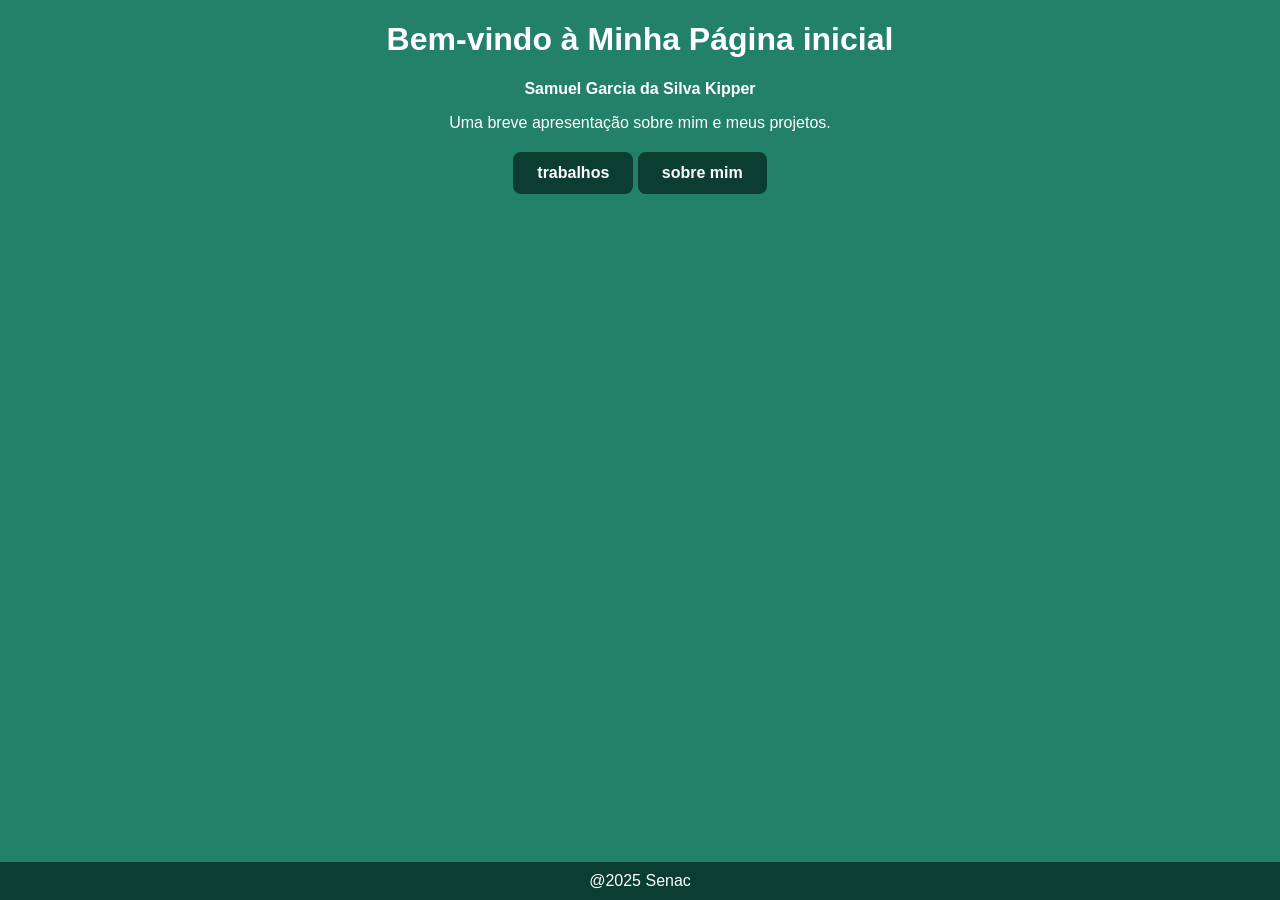
<file: index.html>
<!DOCTYPE html>
<html lang="en">
<head>
    <meta charset="UTF-8">
    <meta name="viewport" content="width=device-width, initial-scale=1.0">
    <title>samuel</title>
</head>
<head>
    <link rel="stylesheet" href="styles.css">
</head>
<body>
  <header>
        <h1>Bem-vindo à Minha Página inicial</h1>
        <p><strong>Samuel Garcia da Silva Kipper</strong></p>
        <p>Uma breve apresentação sobre mim e meus projetos.</p>
        <div class="botao-container">
        <button class="aluno-btn" onclick="location.href='trabalhos/galeria.html'"><strong>trabalhos</strong></button>
        <button class="aluno-btn" onclick="location.href='sobre_mim.html'"><strong>sobre mim</strong></button>
    </div>
    </header>
 <footer>@2025 Senac</footer>
</body>
</html>
</file>
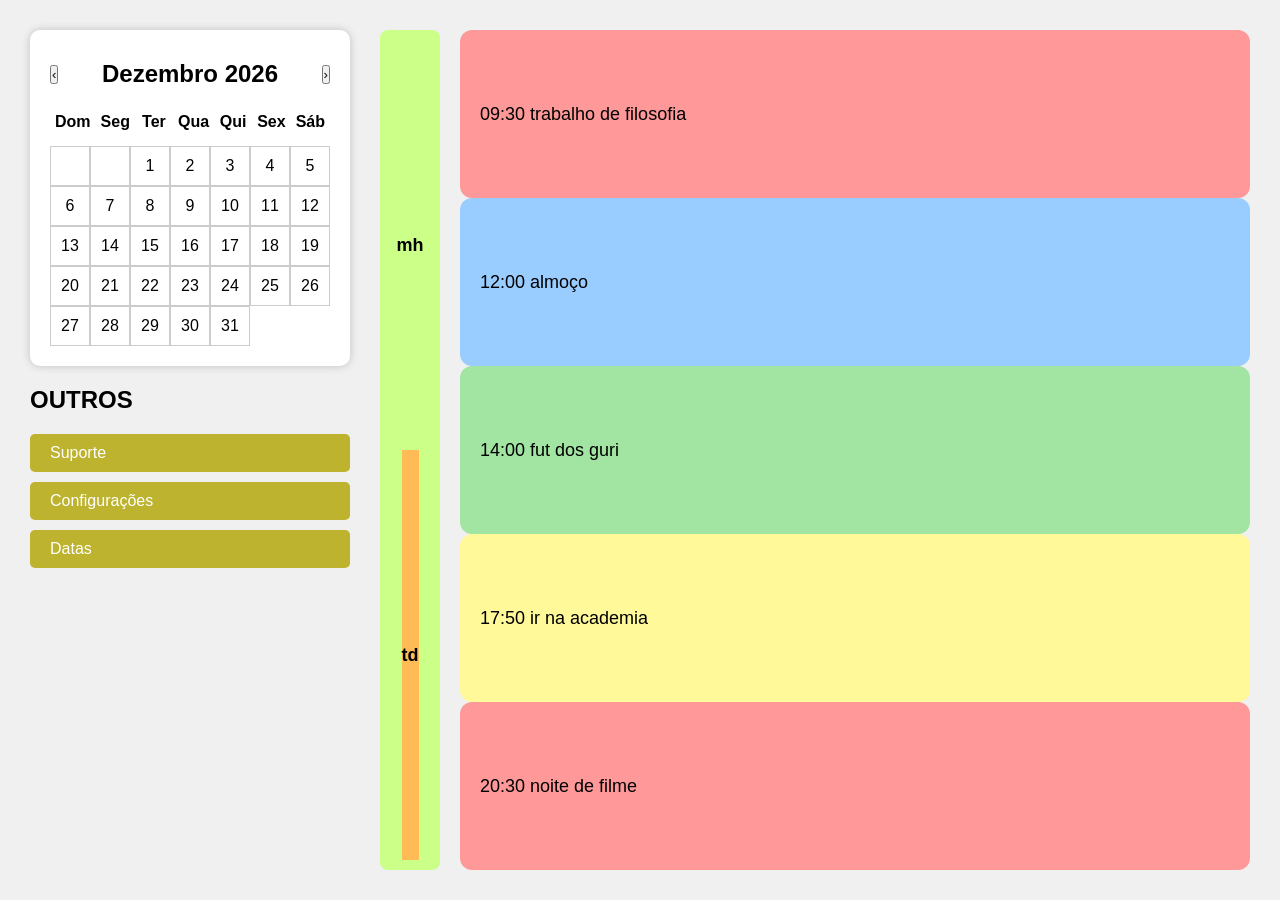
<file: trabalho3.html - Copia/index.html>
<!DOCTYPE html>
<html lang="pt-br">
<head>
  <meta charset="UTF-8" />
  <meta name="viewport" content="width=device-width, initial-scale=1.0"/>
  <title>Agenda Diária</title>
  <style>
    * {
      margin: 0;
      padding: 0;
      box-sizing: border-box;
    }

    body {
      font-family: Arial, sans-serif;
      background-color: #f0f0f0;
      padding: 30px;
      height: 100vh;
    }

    .container {
      display: flex;
      height: 100%;
      gap: 30px;
    }

    /* Sidebar */
    .sidebar {
      width: 320px;
    }

    .calendar {
      background-color: #fff;
      border-radius: 10px;
      box-shadow: 0 0 8px rgba(0,0,0,0.2);
      padding: 20px;
      margin-bottom: 20px;
    }

    .calendar .header {
      display: flex;
      justify-content: space-between;
      align-items: center;
    }

    .calendar h2 {
      margin: 10px 0;
      text-align: center;
    }

    .weekdays, .days {
      display: grid;
      grid-template-columns: repeat(7, 1fr);
      margin-top: 10px;
      text-align: center;
    }

    .weekdays span {
      font-weight: bold;
      padding: 5px;
    }

    .days span {
      padding: 10px;
      border: 1px solid #ccc;
      cursor: pointer;
    }

    .days span.marked {
      background-color: #90ee90;
    }

    .menu {
      display: flex;
      flex-direction: column;
      gap: 10px;
    }

    .menu h2 {
      margin-bottom: 10px;
    }

    .botao {
      text-decoration: none;
      background-color: #bdb32e;
      color: white;
      padding: 10px 20px;
      border-radius: 5px;
      transition: background-color 0.3s;
    }

    .botao:hover {
      background-color: #807916;
    }

    /* Right Section */
    .right-section {
      display: flex;
      flex: 1;
      gap: 20px;
      align-items: stretch;
    }

    .imagem-esquerda {
      display: flex;
      flex-direction: column;
      justify-content: space-between;
      align-items: center;
      background-color: #ccff88;
      border-radius: 8px;
      padding: 10px;
      width: 60px;
    }

    .imagem-esquerda span {
      writing-mode: vertical-lr;
      text-align: center;
      font-weight: bold;
      font-size: 18px;
    }

    /* Schedule Blocks */
    .schedule {
      flex: 1;
      display: flex;
      flex-direction: column;
      justify-content: space-between;
      height: 100%;
    }

    .bloco {
      flex: 1;
      padding: 20px;
      border-radius: 12px;
      font-size: 18px;
      color: #333;
      display: flex;
      align-items: center;
      width: 100%;
    }

    input[type="text"] {
      width: 100%;
      font-size: 18px;
      border: none;
      background: transparent;
      outline: none;
    }

    .red { background-color: #ff9999; }
    .blue { background-color: #99ccff; }
    .green { background-color: #a2e4a2; }
    .yellow { background-color: #fff99a; }

.imagem-esquerda {
  display: flex;
  flex-direction: column;
  justify-content: stretch;
  width: 60px;
  height: 100%;
  border-radius: 8px;
  overflow: hidden;
}

.parte {
  flex: 1;
  display: flex;
  align-items: center;
  justify-content: center;
  font-weight: bold;
  font-size: 18px;
  writing-mode: horizontal-tb;
  transform: none; /* remove rotação */
  color: #000;
  text-align: center;
}

.mh {
  background-color: #ccff88; /* verde claro */
}

.td {
  background-color: #ffbb55; /* laranja */
}


  </style>
</head>
<body>
  <div class="container">
    <!-- Sidebar (calendário + botões) -->
    <div class="sidebar">
      <div class="calendar">
        <div class="header">
          <button onclick="changeMonth(-1)">&#8249;</button>
          <h2 id="month-year"></h2>
          <button onclick="changeMonth(1)">&#8250;</button>
        </div>
        <div class="weekdays">
          <span>Dom</span><span>Seg</span><span>Ter</span><span>Qua</span><span>Qui</span><span>Sex</span><span>Sáb</span>
        </div>
        <div class="days" id="days"></div>
      </div>

      <div class="menu">
        <h2>OUTROS</h2>
        <a href="suporte.html" class="botao">Suporte</a>
        <a href="config.html" class="botao">Configurações</a>
        <a href="data.html" class="botao">Datas</a>
      </div>
    </div>

    <!-- Right Section -->
    <div class="right-section">
     <div class="imagem-esquerda">
  <div class="parte mh">mh</div>
  <div class="parte td">td</div>
</div>

      <div class="schedule">
        <div class="bloco red"><input type="text" value="09:30 trabalho de filosofia"></div>
        <div class="bloco blue"><input type="text" value="12:00 almoço"></div>
        <div class="bloco green"><input type="text" value="14:00 fut dos guri"></div>
        <div class="bloco yellow"><input type="text" value="17:50 ir na academia"></div>
        <div class="bloco red"><input type="text" value="20:30 noite de filme"></div>
      </div>
    </div>
  </div>

  <script>
    const monthNames = ["Janeiro", "Fevereiro", "Março", "Abril", "Maio", "Junho",
      "Julho", "Agosto", "Setembro", "Outubro", "Novembro", "Dezembro"];
    let currentDate = new Date();

    function renderCalendar() {
      const monthYear = document.getElementById("month-year");
      const daysContainer = document.getElementById("days");
      daysContainer.innerHTML = "";

      const year = currentDate.getFullYear();
      const month = currentDate.getMonth();
      monthYear.textContent = `${monthNames[month]} ${year}`;

      const firstDay = new Date(year, month, 1).getDay();
      const daysInMonth = new Date(year, month + 1, 0).getDate();

      for (let i = 0; i < firstDay; i++) {
        daysContainer.innerHTML += `<span></span>`;
      }

      for (let d = 1; d <= daysInMonth; d++) {
        const day = document.createElement("span");
        day.textContent = d;
        day.onclick = () => day.classList.toggle("marked");
        daysContainer.appendChild(day);
      }
    }

    function changeMonth(offset) {
      currentDate.setMonth(currentDate.getMonth() + offset);
      renderCalendar();
    }

    renderCalendar();
  </script>
</body>
</html>
</file>
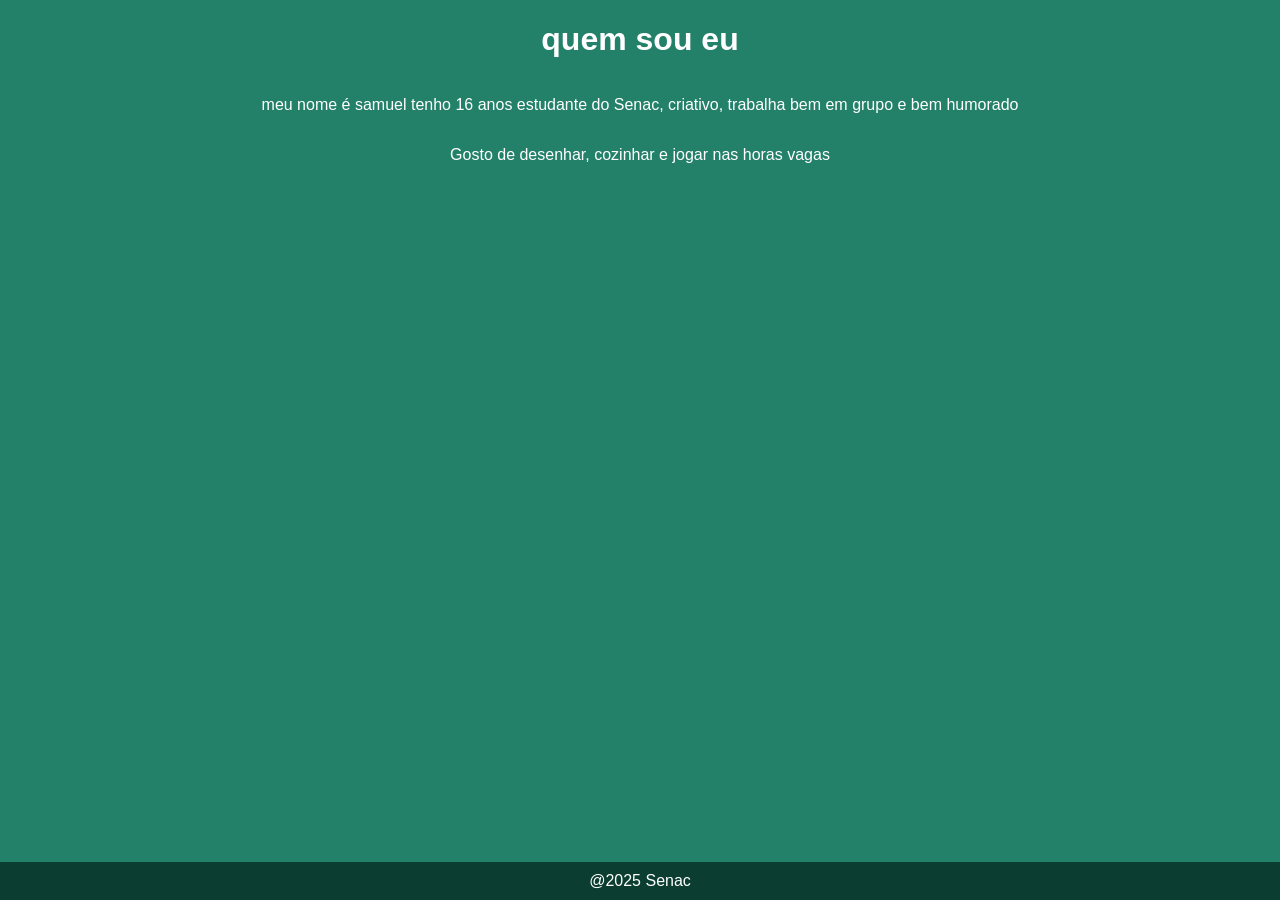
<file: sobre_mim.html>
<!DOCTYPE html>
<html lang="en">
<head>
    <meta charset="UTF-8">
    <meta name="viewport" content="width=device-width, initial-scale=1.0">
    <title>Document</title>
</head>
<body>
     <h1><strong>quem sou eu</strong></h1>
     <p>meu nome é samuel tenho 16 anos estudante do Senac, criativo, trabalha bem em grupo e bem humorado</p>
        <p>Gosto de desenhar, cozinhar e jogar nas horas vagas</p>

 <footer>@2025 Senac</footer>
</body>
</html>

<style>
  
    body {
     background-color: rgb(35, 129, 105);
  color: rgb(255, 255, 255);
  font-family: Arial, sans-serif;
  margin: 0;
  padding: 0;
  display: flex;
  flex-direction: column;
  min-height: 100vh;
  align-items: center;
  text-align: center;
}
    footer {
  margin-top: auto;
  background-color: #0b3d30;
  padding: 10px;
  width: 100%;
  text-align: center;
  position: sticky;
  bottom: 0;
  color: white;
}
</style>
</file>
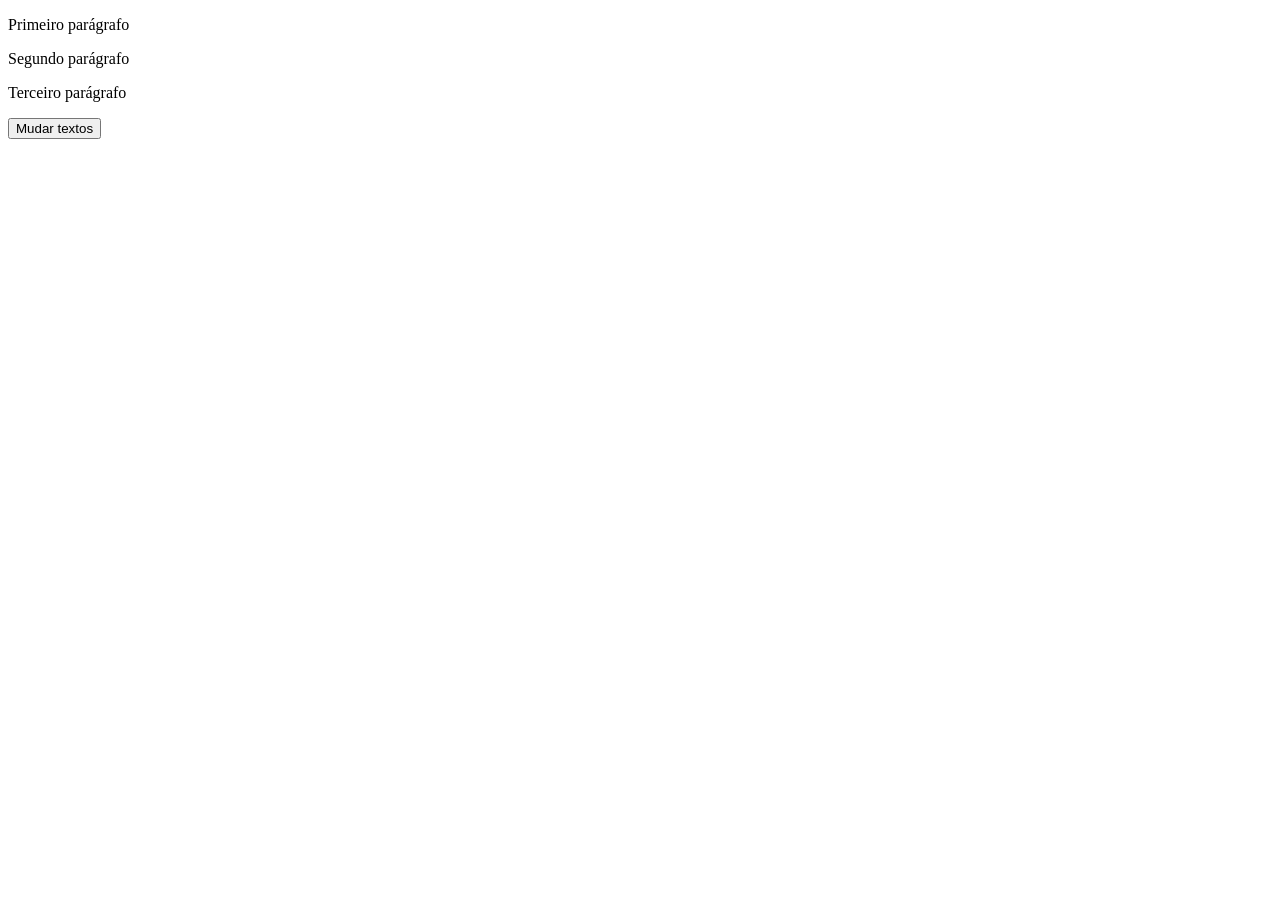
<file: DOM.html/fonte.html>
<!DOCTYPE html>
<html lang="en">

<head>
    <meta charset="UTF-8">
    <meta name="viewport" content="width=device-width, initial-scale=1.0">
    <title>atividaes</title>
</head>
<body>
  <p>Primeiro parágrafo</p>
  <p>Segundo parágrafo</p>
  <p>Terceiro parágrafo</p>

  <button onclick="mudar()">Mudar textos</button>

  <script>
    function mudar() {
      var paragrafos = document.querySelectorAll("p");

      for (var i = 0; i < paragrafos.length; i++) {
        paragrafos[i].textContent = "Texto alterado " + (i + 1);
      }
    }
  </script>
</body>
</html>
</file>
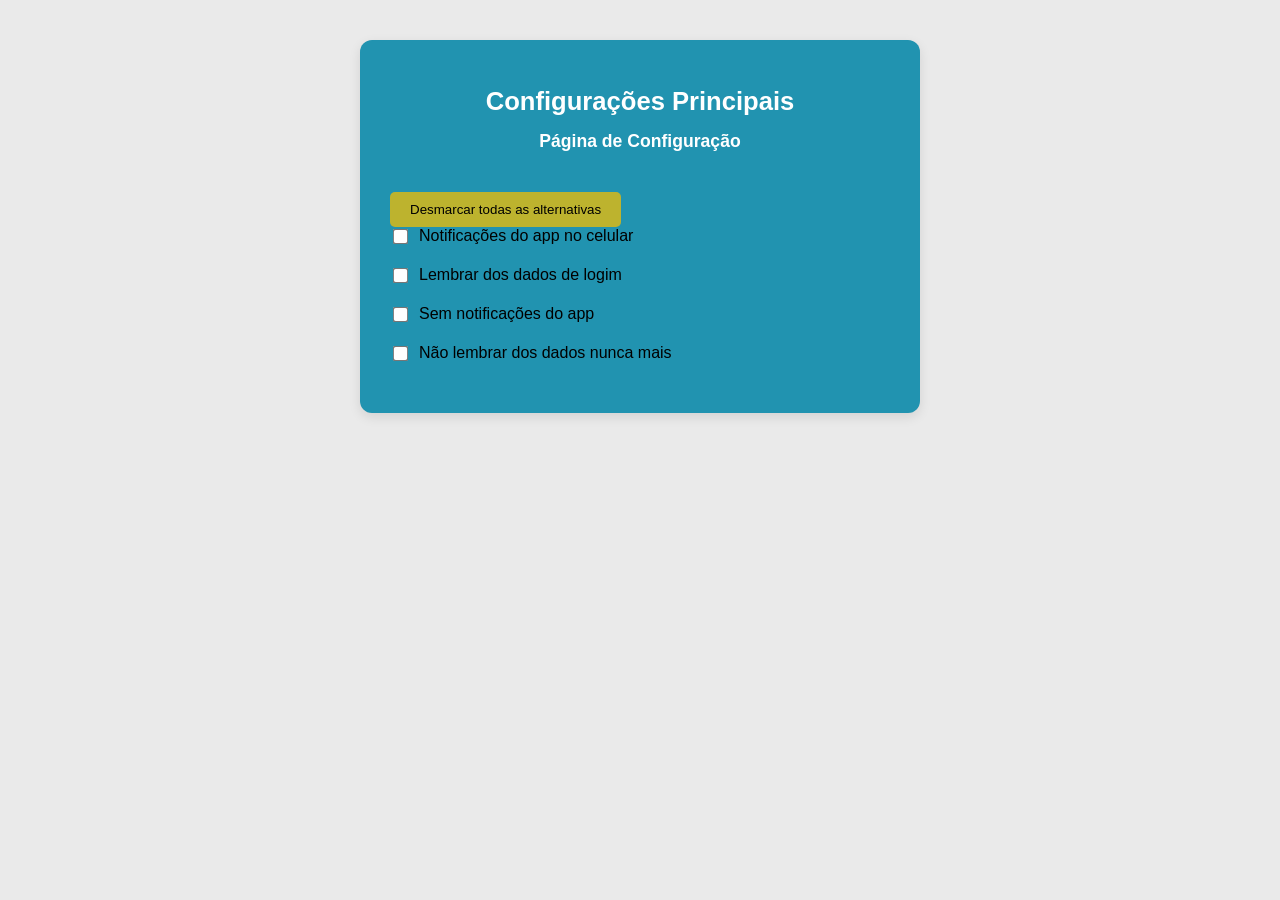
<file: trabalho3.html - Copia/config.html>
<!DOCTYPE html>
<html lang="pt-BR">
<head>
  <meta charset="UTF-8">
  <meta name="viewport" content="width=device-width, initial-scale=1.0">
  <title>Configurações Principais</title>
  <style>
    body {
      font-family: 'Segoe UI', sans-serif;
      background-color: #eaeaea;
      margin: 0;
      padding: 40px 0;
    }


    .container {
      max-width: 500px;
      background-color: #2193b0;
      margin: auto;
      padding: 30px;
      border-radius: 12px;
      box-shadow: 0 4px 12px rgba(0,0,0,0.1);
    }


    h1 {
      font-size: 1.6em;
      color: #ffffff;
      margin-bottom: 10px;
      text-align: center;
    }


    h2 {
      font-size: 1.1em;
      color: #ffffff;
      text-align: center;
      margin-bottom: 30px;
    }


    .opcao {
      display: flex;
      align-items: center;
      margin-bottom: 20px;
    }


    input[type="checkbox"] {
      margin-right: 12px;
      transform: scale(1.2);
    }


    label {
      font-size: 1em;
      color: #000000;
    }
  </style>
</head>
<body>
  <div class="container">
    <h1>Configurações Principais</h1>
    <h2>Página de Configuração</h2>


    <div style="text-align: left; margin-top: 40px ;">
  <button onclick="desmarcarTudo()" style="padding: 10px 20px; background-color: #bdb32e; color: rgb(0, 0, 0); border: none; border-radius: 5px; cursor: pointer;">
    Desmarcar todas as alternativas
  </button>
</div>
<script>
  function desmarcarTudo() {
    const caixas = document.querySelectorAll('.opcao input[type="checkbox"]');
    caixas.forEach(caixa => {
      caixa.checked = false;
    });
  }
</script>
    <div class="opcao">
      <input type="checkbox" id="notificacoes">
      <label for="notificacoes">Notificações do app no celular</label>
    </div>
    <div class="opcao">
      <input type="checkbox" id="voz">
      <label for="voz"> Lembrar dos dados de logim</label>
    </div>
    <div class="opcao">
      <input type="checkbox" id="mais">
      <label for="mais">Sem notificações do app</label>
    </div>
    <div class="opcao">
      <input type="checkbox" id="nunca">
      <label for="nunca">Não lembrar dos dados nunca mais</label>
    </div>
  </div>
</div>
</body>
</html>
</file>
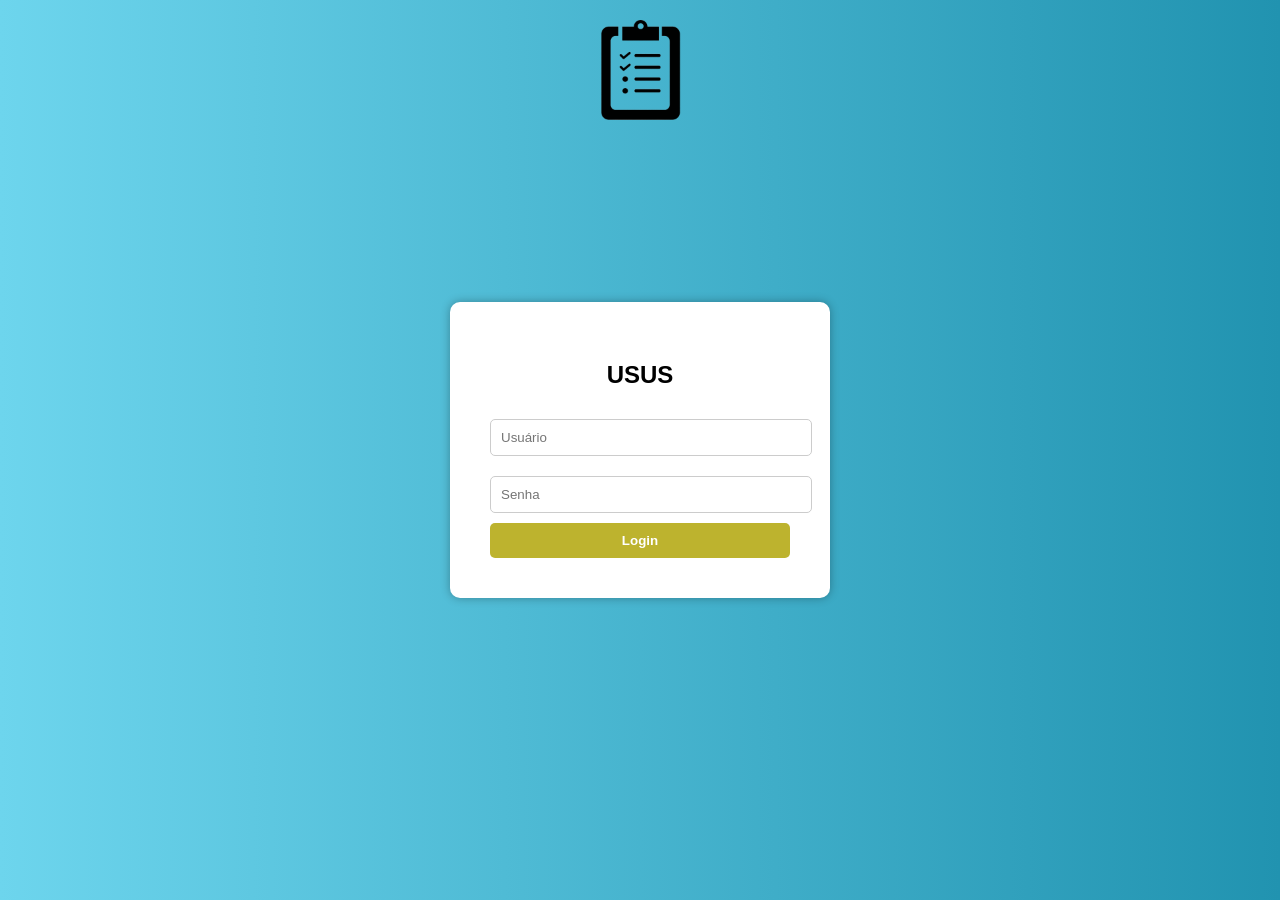
<file: trabalho3.html - Copia/loguim.html>
<!DOCTYPE html>
<html lang="pt-br">
<head>
  <meta charset="UTF-8" />
  <meta name="viewport" content="width=device-width, initial-scale=1.0" />
  <title>Página de Login</title>


   <div class="imagem-agenda">
    <img src="agenda.png" alt="Imagem de agenda">
  </div>


  <style>
    body {
      font-family: Arial, sans-serif;
      background: linear-gradient(to right, #6dd5ed, #2193b0);
      display: flex;
      justify-content: center;
      align-items: center;
      height: 100vh;
      margin: 0;
    }


    .login-box {
      background-color: white;
      padding: 40px;
      border-radius: 10px;
      box-shadow: 0 0 10px rgba(0,0,0,0.3);
      width: 300px;
    }


    .login-box h2 {
      text-align: center;
      margin-bottom: 20px;
    }


    .login-box input[type="text"],
    .login-box input[type="password"] {
      width: 100%;
      padding: 10px;
      margin: 10px 0;
      border: 1px solid #ccc;
      border-radius: 5px;
    }


    .login-box button {
      width: 100%;
      padding: 10px;
      background-color: #bdb32e;
      color: white;
      border: none;
      border-radius: 5px;
      font-weight: bold;
      cursor: pointer;
    }


    .login-box button:hover {
      background-color: #807916;
    }


    .imagem-agenda {
  position: absolute;
  top: 20px;
  display: flex;
  justify-content: center;
  width: 100%;
}


.imagem-agenda img {
  max-width: 150px;
  height: auto;
}


  </style>
</head>
<body>
  <div class="login-box">
    <h2>USUS</h2>
    <form action="index.html" method="get">
      <input type="text" placeholder="Usuário" required />
      <input type="password" placeholder="Senha" required />
      <button type="submit">Login</button>
      
    </form>
  </div>
</body>
</html>
</file>
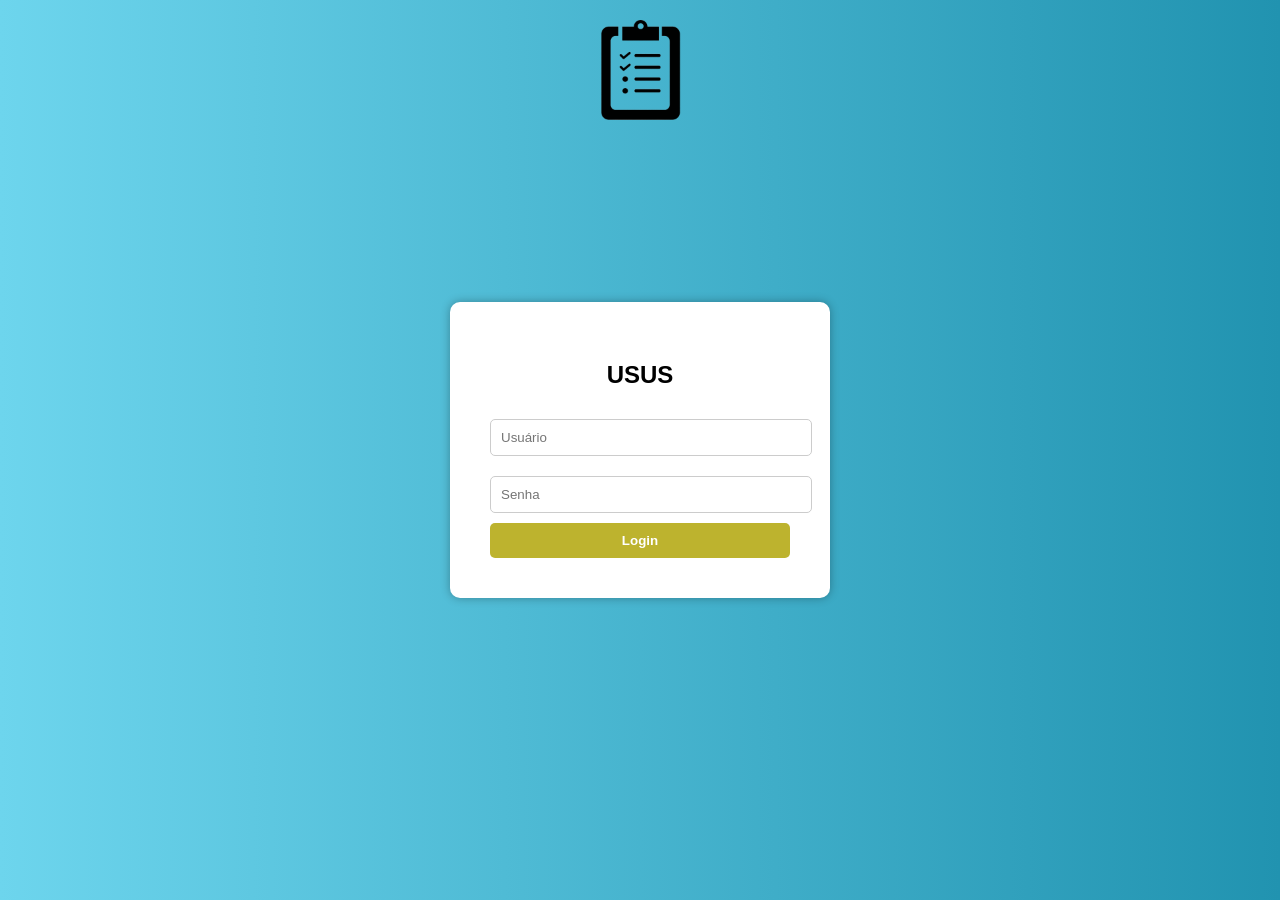
<file: trabalho3.html/login.html>
<!DOCTYPE html>
<html lang="pt-br">
<head>
  <meta charset="UTF-8" />
  <meta name="viewport" content="width=device-width, initial-scale=1.0" />
  <title>Página de Login</title>


   <div class="imagem-agenda">
    <img src="agenda.png" alt="Imagem de agenda">
  </div>


  <style>
    body {
      font-family: Arial, sans-serif;
      background: linear-gradient(to right, #6dd5ed, #2193b0);
      display: flex;
      justify-content: center;
      align-items: center;
      height: 100vh;
      margin: 0;
    }


    .login-box {
      background-color: white;
      padding: 40px;
      border-radius: 10px;
      box-shadow: 0 0 10px rgba(0,0,0,0.3);
      width: 300px;
    }


    .login-box h2 {
      text-align: center;
      margin-bottom: 20px;
    }


    .login-box input[type="text"],
    .login-box input[type="password"] {
      width: 100%;
      padding: 10px;
      margin: 10px 0;
      border: 1px solid #ccc;
      border-radius: 5px;
    }


    .login-box button {
      width: 100%;
      padding: 10px;
      background-color: #bdb32e;
      color: white;
      border: none;
      border-radius: 5px;
      font-weight: bold;
      cursor: pointer;
    }


    .login-box button:hover {
      background-color: #807916;
    }


    .imagem-agenda {
  position: absolute;
  top: 20px;
  display: flex;
  justify-content: center;
  width: 100%;
}


.imagem-agenda img {
  max-width: 150px;
  height: auto;
}


  </style>
</head>
<body>
  <div class="login-box">
    <h2>USUS</h2>
    <form action="index.html" method="get">
      <input type="text" placeholder="Usuário" required />
      <input type="password" placeholder="Senha" required />
      <button type="submit">Login</button>
      
    </form>
  </div>
</body>
</html>
</file>
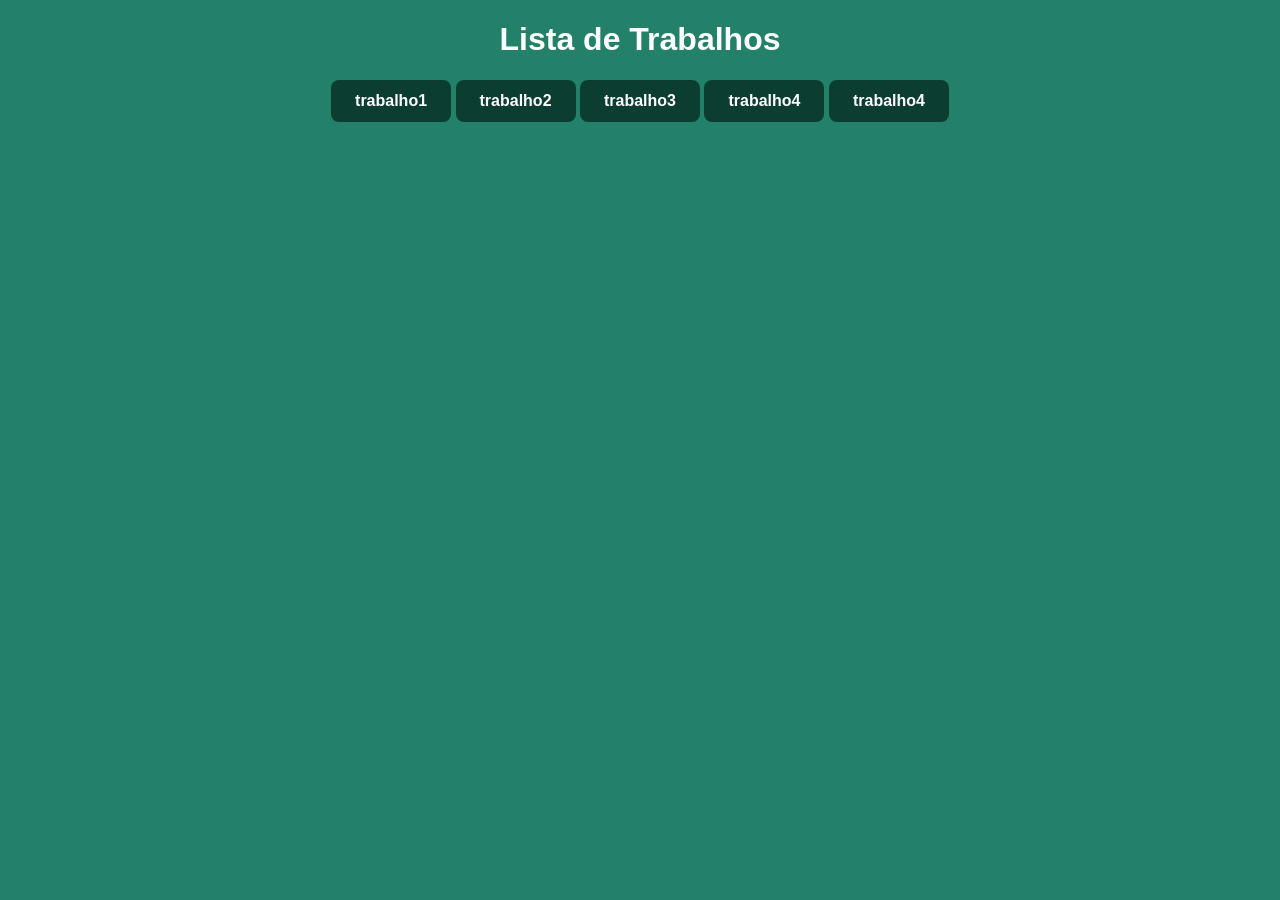
<file: trabalhos/galeria.html>
<!DOCTYPE html>
<html lang="pt-BR">
<head>
    <meta charset="UTF-8">
    <meta name="viewport" content="width=device-width, initial-scale=1.0">
    <title>Lista de Trabalhos</title>
    <link rel="stylesheet" href="styles2.css">
</head>
<body>
    <header>
        <h1>Lista de Trabalhos</h1>
        <nav>
            <div class="botao-container">
        <button class="aluno-btn" onclick="location.href='trabalho1.html'"><strong>trabalho1</strong></button>
        <button class="aluno-btn" onclick="location.href='trabalho2.html'"><strong>trabalho2</strong></button>
        <button class="aluno-btn" onclick="location.href='../trabalho3.html'"><strong>trabalho3</strong></button>
        <button class="aluno-btn" onclick="location.href='trabalho4.html'"><strong>trabalho4</strong></button>
        <button class="aluno-btn" onclick="location.href='trabalho5.html'"><strong>trabalho4</strong></button>
        </div>
        </nav>
    </header>
    
</body>
</html>
</file>
<file: styles.css>
/* styles.css */
body {
     background-color: rgb(35, 129, 105);
  color: white;
  font-family: Arial, sans-serif;
  margin: 0;
  padding: 0;
  display: flex;
  flex-direction: column;
  min-height: 100vh;
  align-items: center;
  text-align: center;
}
footer {
  margin-top: auto;
  background-color: #0b3d30;
  padding: 10px;
  width: 100%;
  text-align: center;
  position: sticky;
  bottom: 0;
  color: white;
}

.botao {
    display: inline-block;
    margin-top: 20px;
    padding: 50px 20px;
    color: rgb(120, 104, 198);
    background-color: rgb(120, 104, 198);
    text-decoration: none;
    border-radius: 5px;
}

.botao:hover {
    background-color:rgb(120, 104, 198);
}

section {
    padding: 60px 20px;
    background-color: rgb(120, 104, 198);
    margin: 10px;
    border-radius: 8px;
}


/* styles.css */
.botao-container {
    text-align: center;
    margin-top: 20px;
}

.aluno-btn {
    padding: 12px 24px;
    font-size: 16px;
    color: rgb(255, 255, 255);
    background-color: #0b3d30;
    border: none;
    border-radius: 8px;
    cursor: pointer;
    transition: background 0.3s, transform 0.2s;
}

.aluno-btn:hover {
    background-color: #004080;
    transform: scale(1.05);
}
</file>
<file: trabalhos/styles2.css>
/*styles2.css*/
body {
     background-color: rgb(35, 129, 105);
  color: white;
  font-family: Arial, sans-serif;
  margin: 0;
  padding: 0;
  display: flex;
  flex-direction: column;
  min-height: 100vh;
  align-items: center;
  text-align: center;
}
footer {
  margin-top: auto;
  background-color: #0b3d30;
  padding: 10px;
  width: 100%;
  text-align: center;
  position: sticky;
  bottom: 0;
  color: white;
}


.botao {
    display: inline-block;
    margin-top: 20px;
    padding: 50px 20px;
    color: #0b3d30;
    background-color: #0b3d30;
    text-decoration: none;
    border-radius: 5px;
}

.botao:hover {
    background-color:#0b3d30;
}

section {
    padding: 60px 20px;
    background-color: rgb(120, 104, 198);
    margin: 10px;
    border-radius: 8px;
}

/*styles2.css*/
.botao-container {
    text-align: right;
    margin-top: 20px;
}

.aluno-btn {
    padding: 12px 24px;
    font-size: 16px;
    color: rgb(255, 255, 255);
    background-color: #0b3d30;
    border: none;
    border-radius: 8px;
    cursor: pointer;
    transition: background 0.3s, transform 0.2s;
}

.aluno-btn:hover {
    background-color: #004080;
    transform: scale(1.05);
}
</file>
